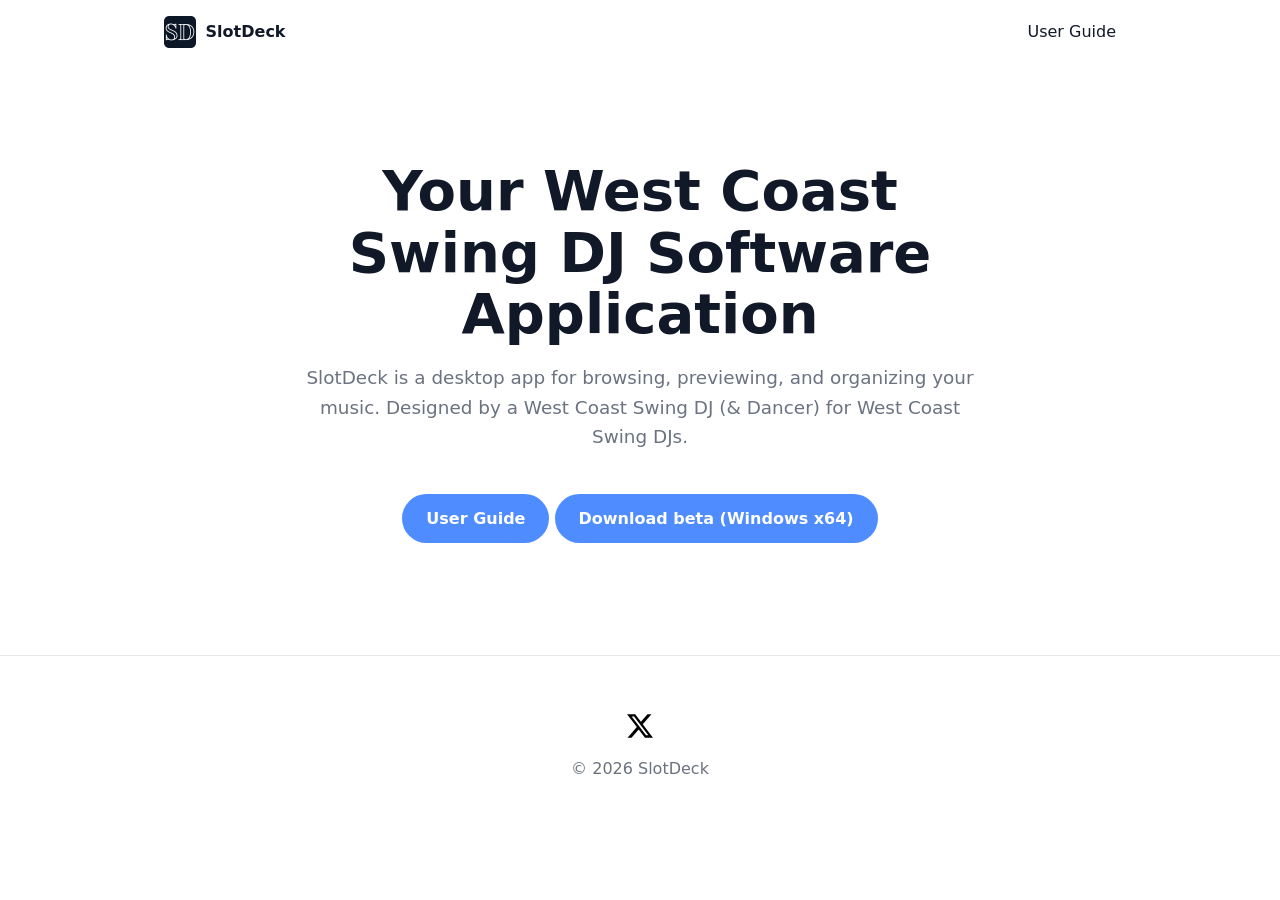
<file: docs/index.html>
<!doctype html>
<html lang="en">
<head>
  <meta charset="utf-8">
  <meta name="viewport" content="width=device-width, initial-scale=1">
  <title>SlotDeck</title>
  <meta name="description" content="SlotDeck: a DJ desktop application.">
  <link rel="icon" href="favicon.ico">
  <link rel="stylesheet" href="assets/css/style.css?v=20261021">
</head>
<body>
  <header class="nav">
    <a class="brand" href="./"><img src="assets/img/logo.png" alt="">SlotDeck</a>
    <nav><a href="guide.html">User Guide</a></nav>
  </header>

  <main class="home">
    <section class="hero">
      <h1>Your West Coast Swing DJ Software Application</h1>
      <p>SlotDeck is a desktop app for browsing, previewing, and organizing your music. Designed by a West Coast Swing DJ (& Dancer) for West Coast Swing DJs.</p>
      <a class="btn" href="guide.html">User Guide</a>
      <a class="btn" href="https://github.com/randyodish/slotdeck-release/releases/latest/download/SlotDeck-setup-x64.exe">Download beta (Windows x64)</a>
    </section>
  </main>

  <footer><a class="social-link" href="https://x.com/slotdeckDJ" target="_blank" rel="noopener noreferrer" aria-label="SlotDeck on X (@slotdeckDJ), opens in a new tab">
    <svg viewBox="0 0 24 24" width="20" height="20" fill="currentColor" aria-hidden="true" focusable="false"><path d="M18.901 1.153h3.68l-8.04 9.19L24 22.846h-7.406l-5.8-7.584-6.64 7.584H.47l8.6-9.835L0 1.154h7.594l5.243 6.932 6.064-6.933Zm-1.29 19.49h2.039L6.487 3.24H4.3l13.31 17.403Z"/></svg>
  </a><div>&copy; 2026 SlotDeck</div></footer>
  <script src="assets/js/main.js" defer></script>
</body>
</html>
</file>
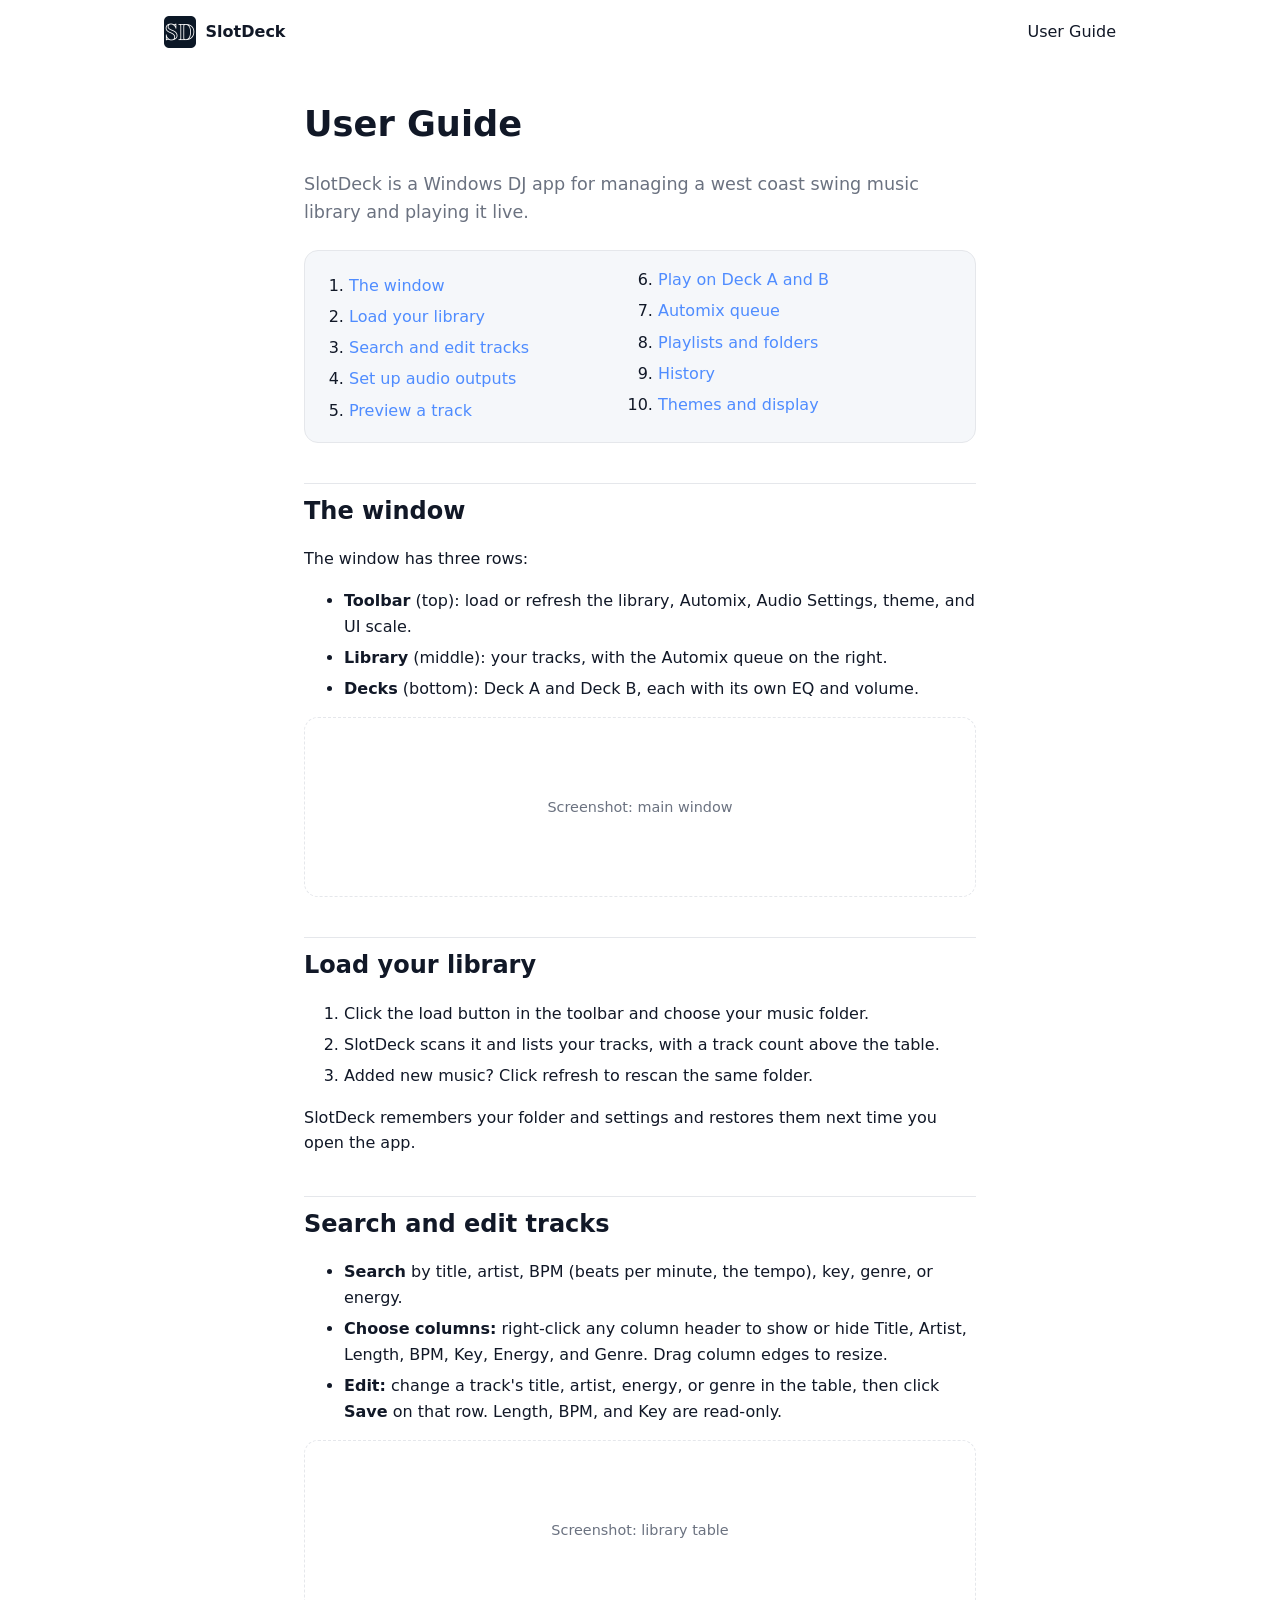
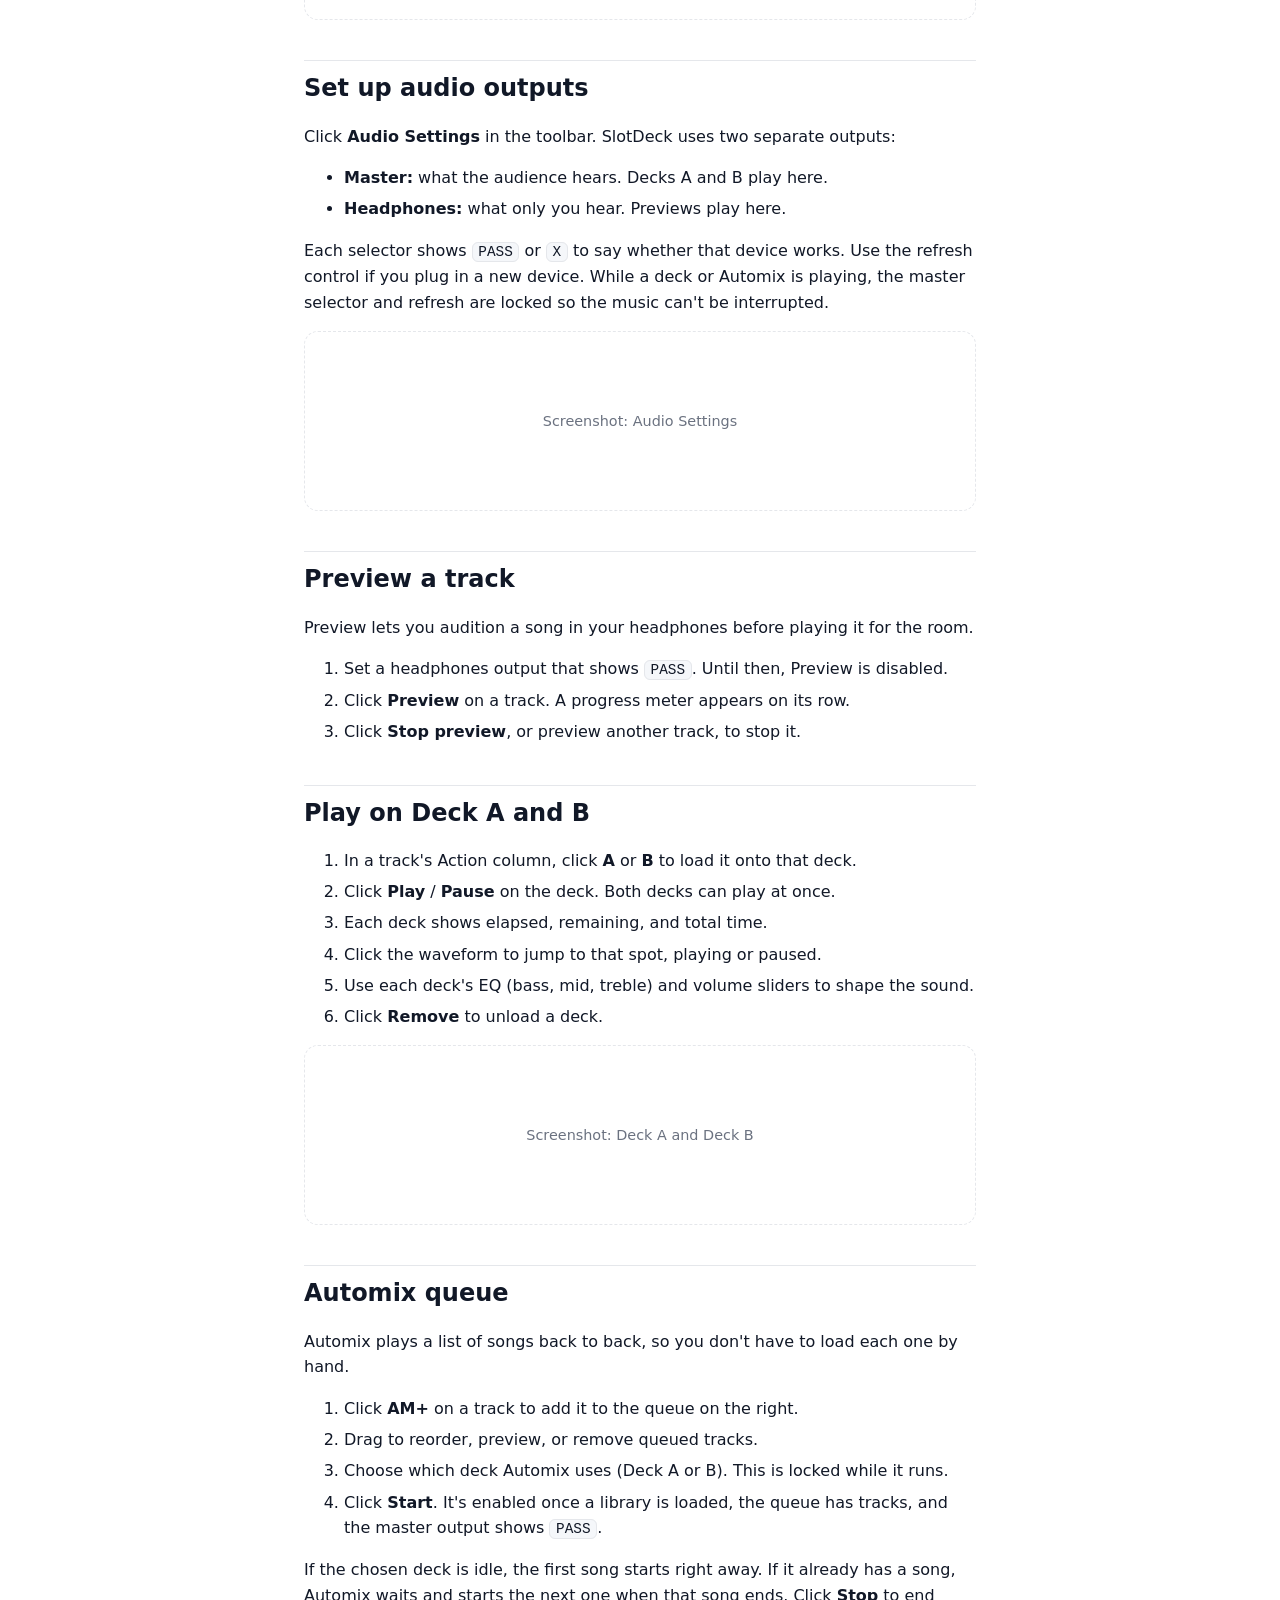
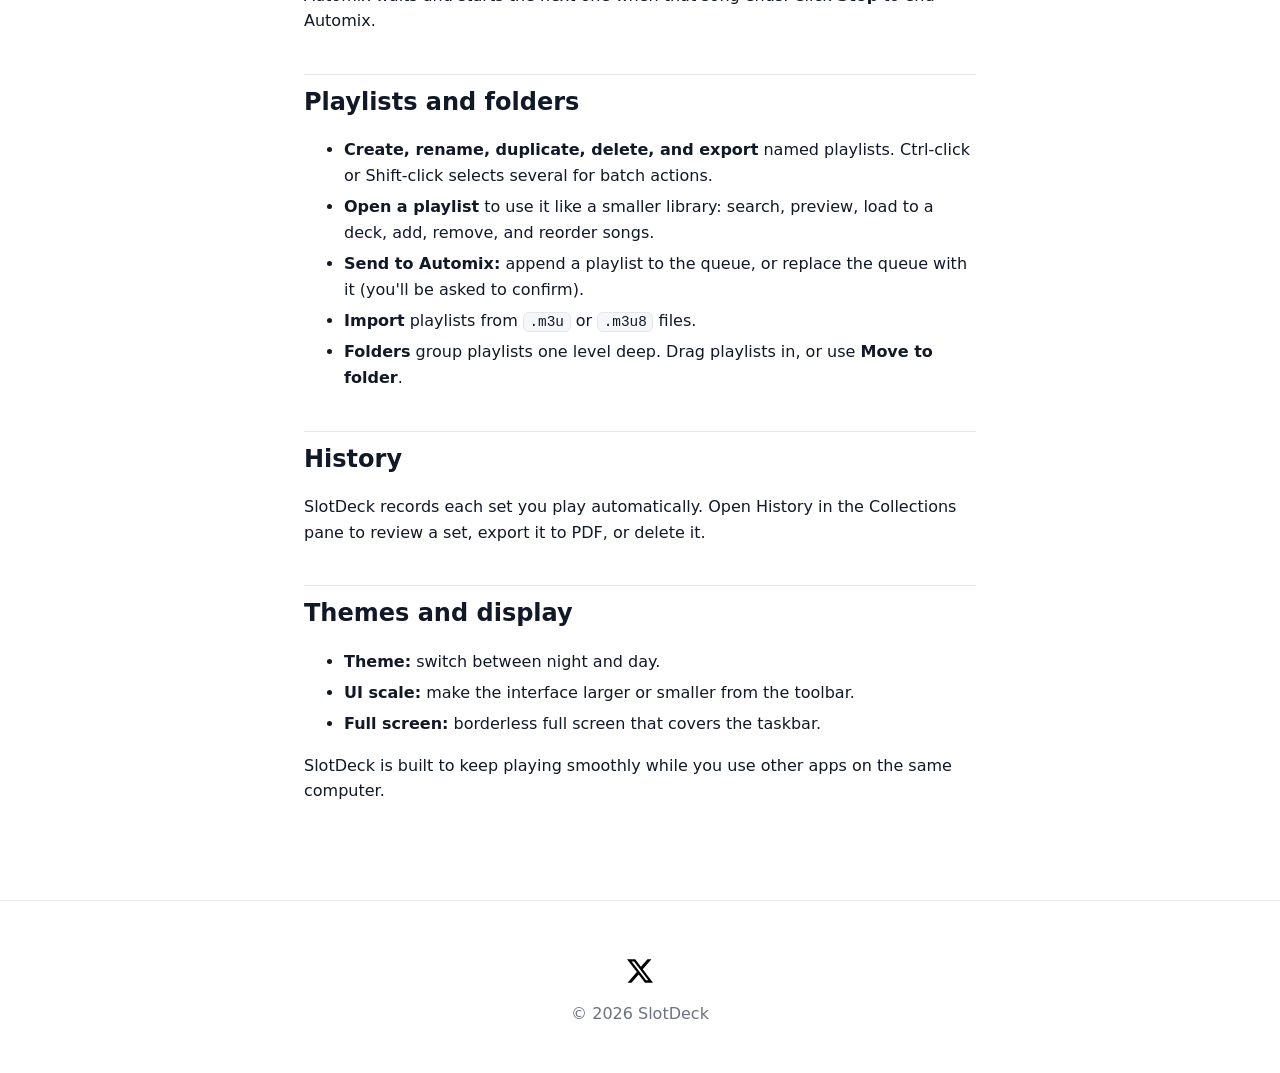
<file: docs/guide.html>
<!doctype html>
<html lang="en">
<head>
  <meta charset="utf-8">
  <meta name="viewport" content="width=device-width, initial-scale=1">
  <title>User Guide | SlotDeck</title>
  <meta name="description" content="How to use SlotDeck.">
  <link rel="icon" href="favicon.ico">
  <link rel="stylesheet" href="assets/css/style.css?v=20261021">
</head>
<body>
  <header class="nav">
    <a class="brand" href="./"><img src="assets/img/logo.png" alt="">SlotDeck</a>
    <nav><a href="guide.html">User Guide</a></nav>
  </header>

  <main class="guide">
    <h1>User Guide</h1>
    <p class="lead">SlotDeck is a Windows DJ app for managing a west coast swing music library and playing it live.</p>

    <nav class="toc" aria-label="Contents">
      <ol>
        <li><a href="#layout">The window</a></li>
        <li><a href="#library">Load your library</a></li>
        <li><a href="#search">Search and edit tracks</a></li>
        <li><a href="#audio">Set up audio outputs</a></li>
        <li><a href="#preview">Preview a track</a></li>
        <li><a href="#decks">Play on Deck A and B</a></li>
        <li><a href="#automix">Automix queue</a></li>
        <li><a href="#playlists">Playlists and folders</a></li>
        <li><a href="#history">History</a></li>
        <li><a href="#display">Themes and display</a></li>
      </ol>
    </nav>

    <h2 id="layout">The window</h2>
    <p>The window has three rows:</p>
    <ul>
      <li><strong>Toolbar</strong> (top): load or refresh the library, Automix, Audio Settings, theme, and UI scale.</li>
      <li><strong>Library</strong> (middle): your tracks, with the Automix queue on the right.</li>
      <li><strong>Decks</strong> (bottom): Deck A and Deck B, each with its own EQ and volume.</li>
    </ul>
    <figure><div class="shot">Screenshot: main window</div></figure>

    <h2 id="library">Load your library</h2>
    <ol>
      <li>Click the load button in the toolbar and choose your music folder.</li>
      <li>SlotDeck scans it and lists your tracks, with a track count above the table.</li>
      <li>Added new music? Click refresh to rescan the same folder.</li>
    </ol>
    <p>SlotDeck remembers your folder and settings and restores them next time you open the app.</p>

    <h2 id="search">Search and edit tracks</h2>
    <ul>
      <li><strong>Search</strong> by title, artist, BPM (beats per minute, the tempo), key, genre, or energy.</li>
      <li><strong>Choose columns:</strong> right-click any column header to show or hide Title, Artist, Length, BPM, Key, Energy, and Genre. Drag column edges to resize.</li>
      <li><strong>Edit:</strong> change a track's title, artist, energy, or genre in the table, then click <strong>Save</strong> on that row. Length, BPM, and Key are read-only.</li>
    </ul>
    <figure><div class="shot">Screenshot: library table</div></figure>

    <h2 id="audio">Set up audio outputs</h2>
    <p>Click <strong>Audio Settings</strong> in the toolbar. SlotDeck uses two separate outputs:</p>
    <ul>
      <li><strong>Master:</strong> what the audience hears. Decks A and B play here.</li>
      <li><strong>Headphones:</strong> what only you hear. Previews play here.</li>
    </ul>
    <p>Each selector shows <code>PASS</code> or <code>X</code> to say whether that device works. Use the refresh control if you plug in a new device. While a deck or Automix is playing, the master selector and refresh are locked so the music can't be interrupted.</p>
    <figure><div class="shot">Screenshot: Audio Settings</div></figure>

    <h2 id="preview">Preview a track</h2>
    <p>Preview lets you audition a song in your headphones before playing it for the room.</p>
    <ol>
      <li>Set a headphones output that shows <code>PASS</code>. Until then, Preview is disabled.</li>
      <li>Click <strong>Preview</strong> on a track. A progress meter appears on its row.</li>
      <li>Click <strong>Stop preview</strong>, or preview another track, to stop it.</li>
    </ol>

    <h2 id="decks">Play on Deck A and B</h2>
    <ol>
      <li>In a track's Action column, click <strong>A</strong> or <strong>B</strong> to load it onto that deck.</li>
      <li>Click <strong>Play</strong> / <strong>Pause</strong> on the deck. Both decks can play at once.</li>
      <li>Each deck shows elapsed, remaining, and total time.</li>
      <li>Click the waveform to jump to that spot, playing or paused.</li>
      <li>Use each deck's EQ (bass, mid, treble) and volume sliders to shape the sound.</li>
      <li>Click <strong>Remove</strong> to unload a deck.</li>
    </ol>
    <figure><div class="shot">Screenshot: Deck A and Deck B</div></figure>

    <h2 id="automix">Automix queue</h2>
    <p>Automix plays a list of songs back to back, so you don't have to load each one by hand.</p>
    <ol>
      <li>Click <strong>AM+</strong> on a track to add it to the queue on the right.</li>
      <li>Drag to reorder, preview, or remove queued tracks.</li>
      <li>Choose which deck Automix uses (Deck A or B). This is locked while it runs.</li>
      <li>Click <strong>Start</strong>. It's enabled once a library is loaded, the queue has tracks, and the master output shows <code>PASS</code>.</li>
    </ol>
    <p>If the chosen deck is idle, the first song starts right away. If it already has a song, Automix waits and starts the next one when that song ends. Click <strong>Stop</strong> to end Automix.</p>

    <h2 id="playlists">Playlists and folders</h2>
    <ul>
      <li><strong>Create, rename, duplicate, delete, and export</strong> named playlists. Ctrl-click or Shift-click selects several for batch actions.</li>
      <li><strong>Open a playlist</strong> to use it like a smaller library: search, preview, load to a deck, add, remove, and reorder songs.</li>
      <li><strong>Send to Automix:</strong> append a playlist to the queue, or replace the queue with it (you'll be asked to confirm).</li>
      <li><strong>Import</strong> playlists from <code>.m3u</code> or <code>.m3u8</code> files.</li>
      <li><strong>Folders</strong> group playlists one level deep. Drag playlists in, or use <strong>Move to folder</strong>.</li>
    </ul>

    <h2 id="history">History</h2>
    <p>SlotDeck records each set you play automatically. Open History in the Collections pane to review a set, export it to PDF, or delete it.</p>

    <h2 id="display">Themes and display</h2>
    <ul>
      <li><strong>Theme:</strong> switch between night and day.</li>
      <li><strong>UI scale:</strong> make the interface larger or smaller from the toolbar.</li>
      <li><strong>Full screen:</strong> borderless full screen that covers the taskbar.</li>
    </ul>
    <p>SlotDeck is built to keep playing smoothly while you use other apps on the same computer.</p>
  </main>

  <footer><a class="social-link" href="https://x.com/slotdeckDJ" target="_blank" rel="noopener noreferrer" aria-label="SlotDeck on X (@slotdeckDJ), opens in a new tab">
    <svg viewBox="0 0 24 24" width="20" height="20" fill="currentColor" aria-hidden="true" focusable="false"><path d="M18.901 1.153h3.68l-8.04 9.19L24 22.846h-7.406l-5.8-7.584-6.64 7.584H.47l8.6-9.835L0 1.154h7.594l5.243 6.932 6.064-6.933Zm-1.29 19.49h2.039L6.487 3.24H4.3l13.31 17.403Z"/></svg>
  </a><div>&copy; 2026 SlotDeck</div></footer>
  <script src="assets/js/main.js" defer></script>
</body>
</html>
</file>
<file: docs/assets/css/style.css>
:root { --bg:#0b0d12; --fg:#e8eaf0; --muted:#9aa3b2; --card:#141821; --line:#232938; --accent:#4f8cff; --radius:14px; }
@media (prefers-color-scheme: light) {
  :root { --bg:#fff; --fg:#111827; --muted:#6b7280; --card:#f5f7fa; --line:#e5e7eb; }
}
* { box-sizing:border-box; }
html { scroll-behavior:smooth; }
body { margin:0; background:var(--bg); color:var(--fg);
  font:16px/1.6 system-ui,-apple-system,"Segoe UI",Roboto,sans-serif; }
a { color:var(--accent); }
.nav { display:flex; justify-content:space-between; align-items:center;
  max-width:1000px; margin:auto; padding:1rem 1.5rem; }
.nav nav a { color:var(--fg); text-decoration:none; margin-left:1.25rem; }
.nav nav a:hover { color:var(--accent); }
.brand { display:flex; align-items:center; gap:.6rem; font-weight:700; color:var(--fg); text-decoration:none; }
.brand img { width:32px; height:32px; }
.hero { text-align:center; padding:6rem 1.5rem 4rem; max-width:720px; margin:auto; }
.hero h1 { font-size:clamp(2rem,6vw,3.5rem); margin:0 0 1rem; line-height:1.1; }
.hero p { color:var(--muted); font-size:1.15rem; }
.btn { display:inline-block; margin-top:1.5rem; padding:.75rem 1.5rem;
  background:var(--accent); color:#fff; border-radius:999px; text-decoration:none; font-weight:600; }
.btn.ghost { background:transparent; color:var(--fg); border:1px solid var(--line); margin-left:.5rem; }
.grid { display:grid; gap:1rem; max-width:1000px; margin:auto; padding:1.5rem;
  grid-template-columns:repeat(auto-fit,minmax(240px,1fr)); }
.card { background:var(--card); border:1px solid var(--line); padding:1.5rem; border-radius:var(--radius); }
.card h3 { margin:0 0 .5rem; }
.card p { margin:0; color:var(--muted); }
.section { max-width:720px; margin:auto; padding:3rem 1.5rem; text-align:center; }
.section h2 { margin-top:0; }
.section p { color:var(--muted); }
.home { min-height:60vh; display:grid; align-items:center; }
.btn.disabled { background:var(--card); color:var(--muted); border:1px solid var(--line); cursor:default; pointer-events:none; }
.guide { max-width:720px; margin:auto; padding:2rem 1.5rem; }
.guide h1 { font-size:2.2rem; margin:0 0 .5rem; }
.guide h2 { margin:2.5rem 0 .5rem; padding-top:.5rem; border-top:1px solid var(--line); }
.guide .lead { color:var(--muted); font-size:1.1rem; }
.guide li { margin:.35rem 0; }
.guide code { background:var(--card); border:1px solid var(--line); padding:.05rem .35rem; border-radius:6px; font-size:.9em; }
.toc { background:var(--card); border:1px solid var(--line); border-radius:var(--radius); padding:1rem 1.5rem; margin:1.5rem 0; }
.toc ol { margin:0; padding-left:1.25rem; columns:2; }
.toc a { text-decoration:none; }
.shot { display:grid; place-items:center; height:180px; margin:1rem 0; border:1px dashed var(--line);
  border-radius:var(--radius); color:var(--muted); font-size:.9rem; }
figure { margin:0; }
footer { text-align:center; color:var(--muted); padding:3rem 1rem; border-top:1px solid var(--line); margin-top:3rem; }
.social-link { display:inline-flex; align-items:center; justify-content:center; width:44px; height:44px; margin-bottom:.5rem; color:#fff; }
.social-link svg { width:26px; height:26px; }
@media (prefers-color-scheme: light) {
  .social-link { color:#000; }
}
.social-link:focus-visible { outline:2px solid var(--accent); outline-offset:2px; border-radius:4px; }
</file>
